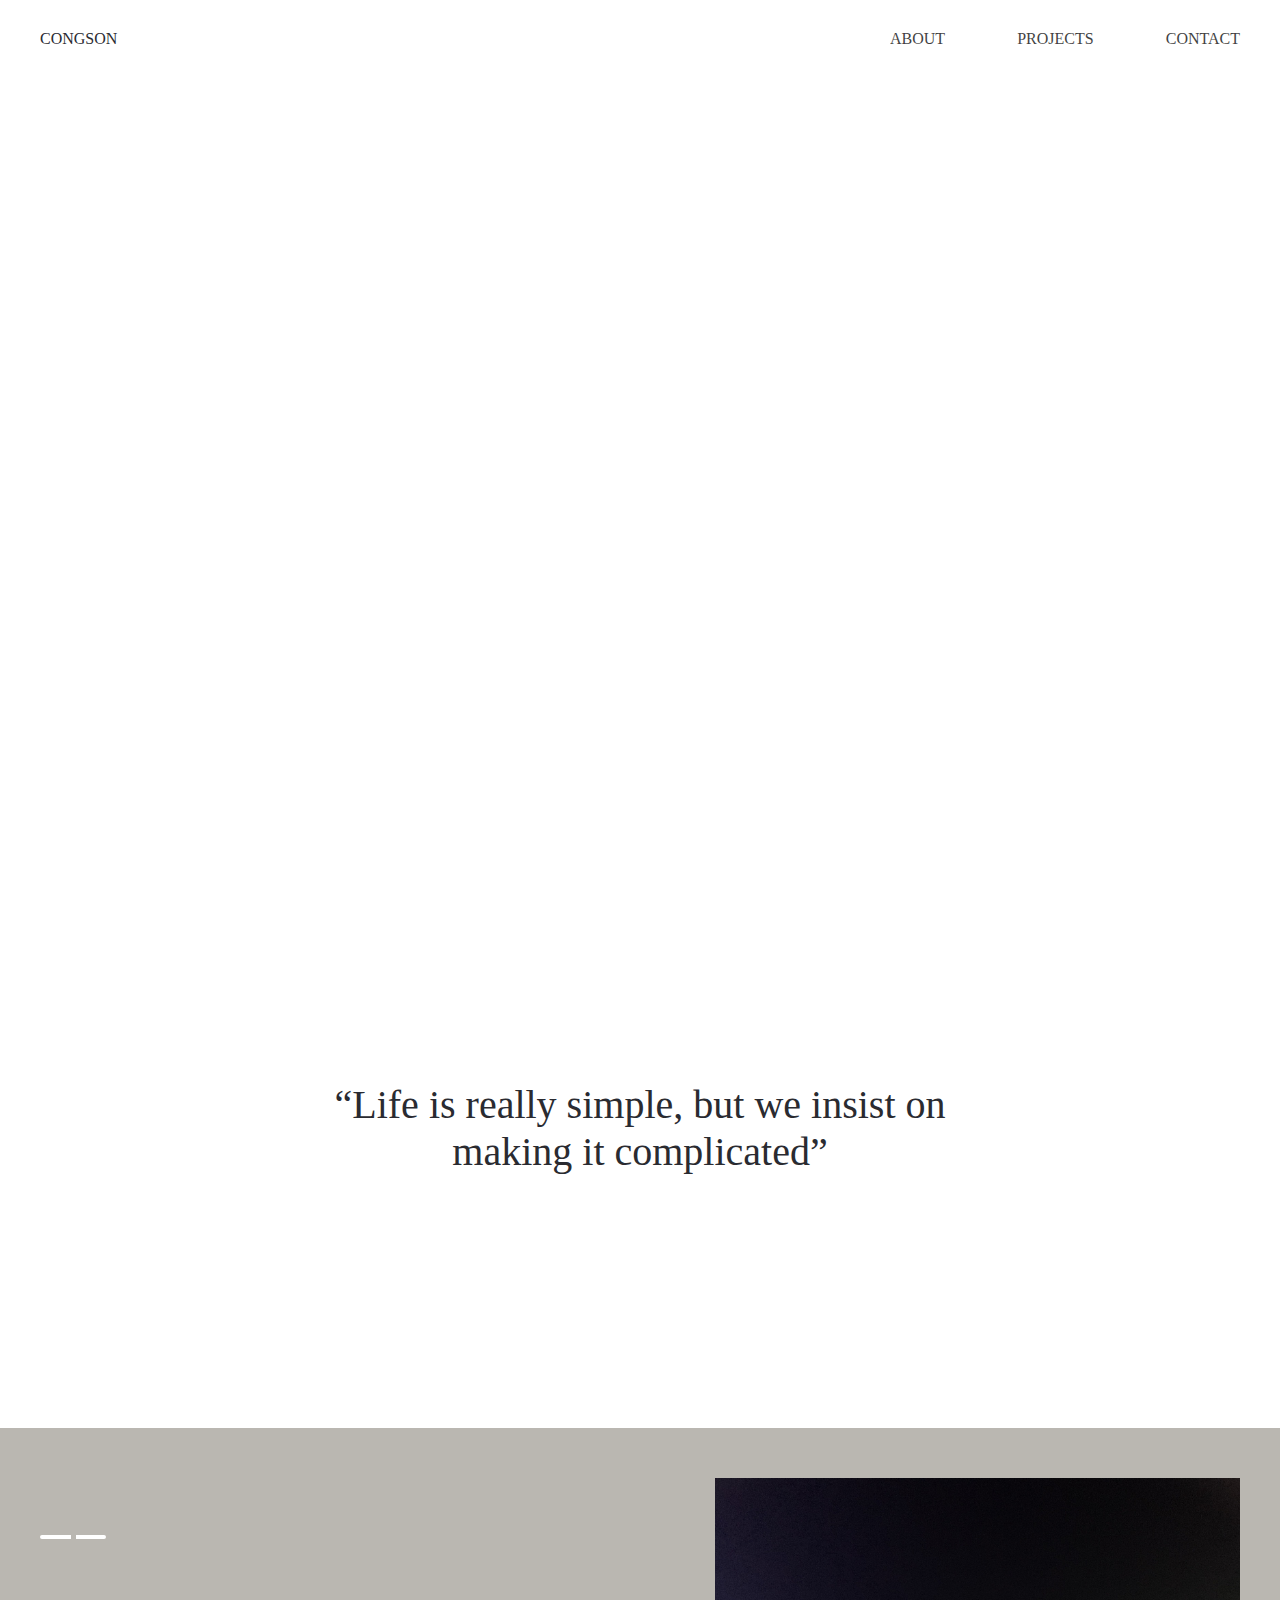
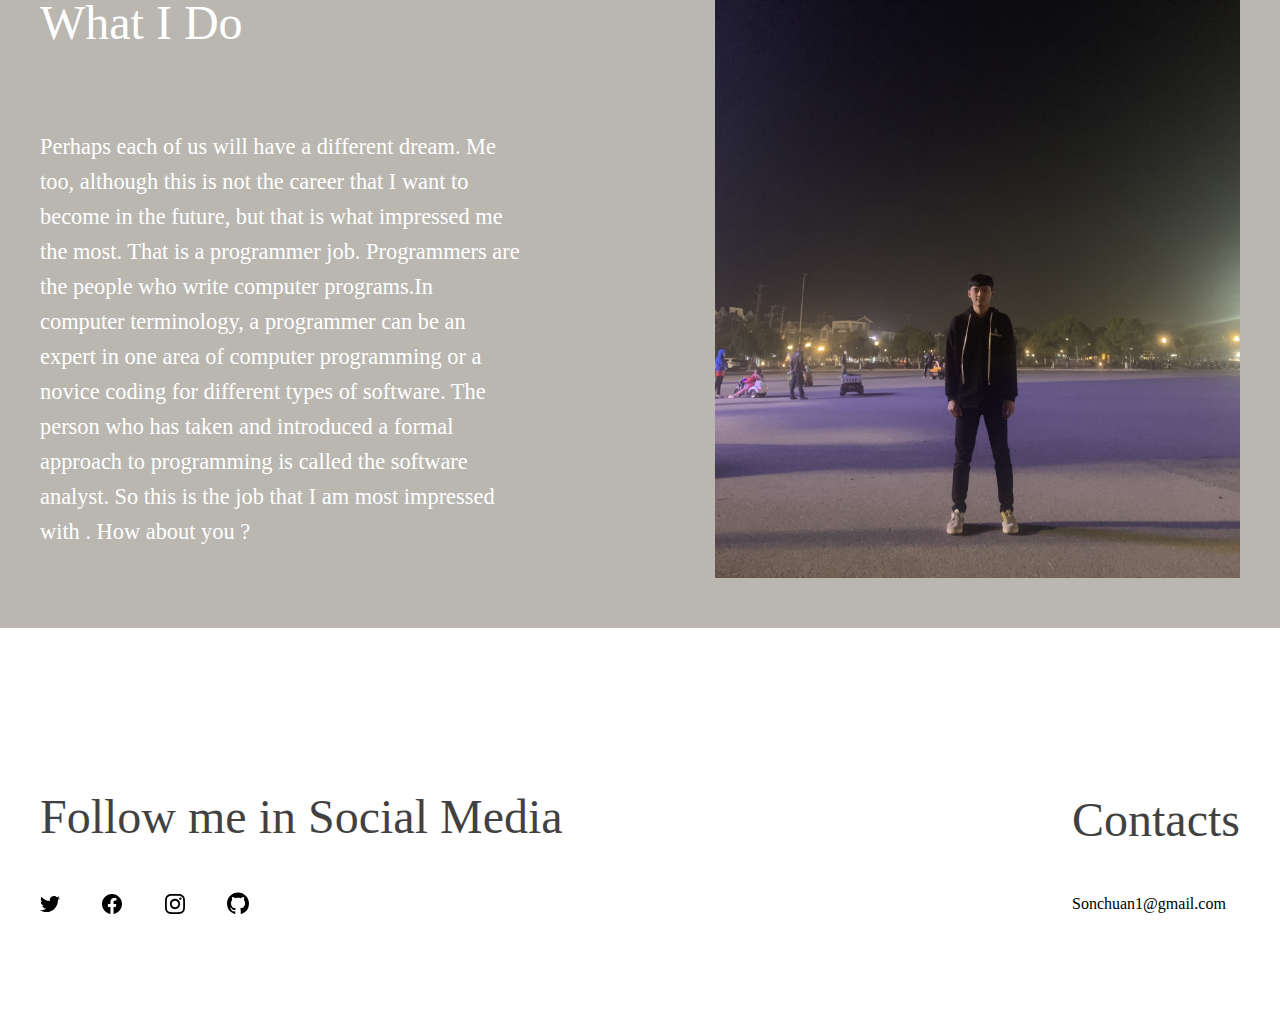
<file: index.html>
<!DOCTYPE html>
<html lang="en">
<head>
    <meta charset="UTF-8">
    <meta name="viewport" content="width=device-width, initial-scale=1.0">
    <title>PROFILE CỦA TAO</title>
    <link rel="stylesheet" href="https://cdnjs.cloudflare.com/ajax/libs/font-awesome/6.4.0/css/all.min.css" integrity="sha512-iecdLmaskl7CVkqkXNQ/ZH/XLlvWZOJyj7Yy7tcenmpD1ypASozpmT/E0iPtmFIB46ZmdtAc9eNBvH0H/ZpiBw==" crossorigin="anonymous" referrerpolicy="no-referrer" />
    <link rel="stylesheet" href="https://cdnjs.cloudflare.com/ajax/libs/font-awesome/6.4.0/css/all.min.css" integrity="sha512-iecdLmaskl7CVkqkXNQ/ZH/XLlvWZOJyj7Yy7tcenmpD1ypASozpmT/E0iPtmFIB46ZmdtAc9eNBvH0H/ZpiBw==" crossorigin="anonymous" referrerpolicy="no-referrer" />
    <link rel="stylesheet" href="./Acess/main.css">
    <link rel="preconnect" href="https://fonts.googleapis.com">
    <link rel="preconnect" href="https://fonts.gstatic.com" crossorigin>
    <link href="https://fonts.googleapis.com/css2?family=JetBrains+Mono:ital,wght@1,200&family=Playfair+Display&family=Roboto:wght@300;400;500;700&display=swap" rel="stylesheet">
</head>
<body>
    <header>
        <nav class="head_nav">
           <div class="grid">
            <div class="head_nav-list">
                <div class="head_nav-list--logo">
                    <a class="congson" href="/index.html">CONGSON</a>
                </div>
                <div class="head_nav-list--information hide-on-moble">
                    <span class="head_information-item">
                        <a href="/page/layout1.html" class="head_information-link">ABOUT</a>
                    </span>
                    <span class="head_information-item">
                        <a href="/page/layout1.html" class="head_information-link">PROJECTS</a>
                    </span>
                    <span class="head_information-item">
                        <a href="/page/layout1.html" class="head_information-link">CONTACT</a>
                    </span>
                </div>
                <label for="head_nav-menu--mobile" class="head_nav-list--menu">
                    <i class="fa fa-bars" aria-hidden="true"></i>
                </label>
            </div>
           </div>
           <input type="checkbox" name="" hidden id="head_nav-menu--mobile" class="menu_list-moblie">
           <div class="head_nav-list--mobile">
                <a href="" class="head_nav--moblie-link">
                    <span class="head_nav--moblie-item">ABOUT</span>
                </a>
                <a href="" class="head_nav--moblie-link">
                    <span class="head_nav--moblie-item">PROJECTS</span>
                </a>
                <a href="" class="head_nav--moblie-link">
                    <span class="head_nav--moblie-item">CONTACT</span>
                </a>
           </div>
           
        </nav>
    </header>
    <div class="content">
        <div class="layoutONE">
            <div class="layoutONE_content">
                <h5 class="layoutONE_content-title">PHẠM CÔNG SƠN</h5>
                <span class="layoutONE_content-career">Developer Fontend & Student HUMG</span>
            </div>
        </div>
        <div class="layoutTWO_content">
            <p class="layoutTWO_content--item">“Life is really simple, but we insist on making it complicated”</p>
        </div>
        <div class="layoutThw_content">
            <div class="grid ds">
                <div class="d">
                    <div class="layoutThw_content-text ">
                        <div class="crossbar">
                            <div class="crossbar-item"></div>
                        </div>
                        <h3 class="layoutThw-text--title">What I Do</h3>
                        <p class="layoutThw-text--content">
                            Perhaps each of us will have a different dream. Me too, although this is not the career that I want to become in the future, but that is what impressed me the most. That is a programmer job. Programmers are the people who write computer programs.In computer terminology, a programmer can be an expert in one area of computer programming or a novice coding for different types of software. The person who has taken and introduced a formal approach to programming is called the software analyst. So this is the job that I am most impressed with . How about you ?
                        </p>
                    </div>
                    <div class="layoutThw_content-img">
                        <img class="layoutThw_content-img-content" src="./img/324590559_567203798633377_7098516496622213523_n.jpg" alt="">
                    </div>
                </div>
            </div>
        </div>
    </div>
    
    <footer class="footer">
        <div class="grid ds">
            <div class="footer_content">
                <div class="footer_content-left">
                    <h3 class="footer-left--title">Follow me in Social Media</h3>
                    <div class="footer-left--info">
                        <svg class="infologo" width="20" height="24" viewBox="0 0 24 24" fill="none" xmlns="http://www.w3.org/2000/svg"><path d="M21.5331 7.11165C21.5483 7.32484 21.5483 7.53807 21.5483 7.75126C21.5483 14.2538 16.5991 21.7462 7.55333 21.7462C4.7665 21.7462 2.17768 20.9391 0 19.5381C0.395955 19.5838 0.776628 19.599 1.18782 19.599C3.48728 19.599 5.60407 18.8224 7.29444 17.4975C5.13199 17.4518 3.31979 16.0356 2.69542 14.0863C3.00001 14.132 3.30456 14.1624 3.62439 14.1624C4.066 14.1624 4.50766 14.1015 4.9188 13.9949C2.66499 13.538 0.974582 11.5584 0.974582 9.1675V9.10661C1.62938 9.47209 2.39087 9.70052 3.19792 9.73094C1.87304 8.84767 1.00505 7.34007 1.00505 5.63447C1.00505 4.72078 1.24866 3.88321 1.67508 3.15224C4.09642 6.13702 7.73605 8.08623 11.8172 8.29946C11.7411 7.93398 11.6954 7.55331 11.6954 7.17259C11.6954 4.46189 13.8883 2.25378 16.6142 2.25378C18.0304 2.25378 19.3096 2.84769 20.2081 3.80709C21.3198 3.5939 22.3858 3.18271 23.33 2.61927C22.9644 3.76143 22.1878 4.72082 21.1675 5.32992C22.1574 5.22337 23.1168 4.9492 24 4.56853C23.3301 5.54311 22.4924 6.4111 21.5331 7.11165Z" fill="currentColor"></path></svg>
                        <svg class="infologo" width="20" height="24" viewBox="0 0 24 24" fill="none" xmlns="http://www.w3.org/2000/svg"><path d="M24 12.0726C24 5.44354 18.629 0.0725708 12 0.0725708C5.37097 0.0725708 0 5.44354 0 12.0726C0 18.0619 4.38823 23.0264 10.125 23.9274V15.5414H7.07661V12.0726H10.125V9.4287C10.125 6.42144 11.9153 4.76031 14.6574 4.76031C15.9706 4.76031 17.3439 4.99451 17.3439 4.99451V7.94612H15.8303C14.34 7.94612 13.875 8.87128 13.875 9.82015V12.0726H17.2031L16.6708 15.5414H13.875V23.9274C19.6118 23.0264 24 18.0619 24 12.0726Z" fill="currentColor"></path></svg>
                        <svg class="infologo" width="20" height="24" viewBox="0 0 24 24" fill="none" xmlns="http://www.w3.org/2000/svg"><path d="M12.0027 5.84808C8.59743 5.84808 5.85075 8.59477 5.85075 12C5.85075 15.4053 8.59743 18.1519 12.0027 18.1519C15.4079 18.1519 18.1546 15.4053 18.1546 12C18.1546 8.59477 15.4079 5.84808 12.0027 5.84808ZM12.0027 15.9996C9.80212 15.9996 8.00312 14.2059 8.00312 12C8.00312 9.7941 9.79677 8.00046 12.0027 8.00046C14.2086 8.00046 16.0022 9.7941 16.0022 12C16.0022 14.2059 14.2032 15.9996 12.0027 15.9996ZM19.8412 5.59644C19.8412 6.39421 19.1987 7.03135 18.4062 7.03135C17.6085 7.03135 16.9713 6.38885 16.9713 5.59644C16.9713 4.80402 17.6138 4.16153 18.4062 4.16153C19.1987 4.16153 19.8412 4.80402 19.8412 5.59644ZM23.9157 7.05277C23.8247 5.13063 23.3856 3.42801 21.9775 2.02522C20.5747 0.622429 18.8721 0.183388 16.9499 0.0870135C14.9689 -0.0254238 9.03112 -0.0254238 7.05008 0.0870135C5.1333 0.178034 3.43068 0.617075 2.02253 2.01986C0.614389 3.42265 0.180703 5.12527 0.0843279 7.04742C-0.0281093 9.02845 -0.0281093 14.9662 0.0843279 16.9472C0.175349 18.8694 0.614389 20.572 2.02253 21.9748C3.43068 23.3776 5.12794 23.8166 7.05008 23.913C9.03112 24.0254 14.9689 24.0254 16.9499 23.913C18.8721 23.822 20.5747 23.3829 21.9775 21.9748C23.3803 20.572 23.8193 18.8694 23.9157 16.9472C24.0281 14.9662 24.0281 9.03381 23.9157 7.05277ZM21.3564 19.0728C20.9388 20.1223 20.1303 20.9307 19.0755 21.3537C17.496 21.9802 13.7481 21.8356 12.0027 21.8356C10.2572 21.8356 6.50396 21.9748 4.92984 21.3537C3.88042 20.9361 3.07195 20.1276 2.64897 19.0728C2.02253 17.4934 2.16709 13.7455 2.16709 12C2.16709 10.2546 2.02789 6.50129 2.64897 4.92717C3.06659 3.87776 3.87507 3.06928 4.92984 2.6463C6.50931 2.01986 10.2572 2.16443 12.0027 2.16443C13.7481 2.16443 17.5014 2.02522 19.0755 2.6463C20.1249 3.06392 20.9334 3.8724 21.3564 4.92717C21.9828 6.50665 21.8383 10.2546 21.8383 12C21.8383 13.7455 21.9828 17.4987 21.3564 19.0728Z" fill="currentColor"></path></svg>
                        <svg class="infologo" height="23" aria-hidden="true" viewBox="0 0 16 16" version="1.1" width="22" data-view-component="true" class="octicon octicon-mark-github v-align-middle color-fg-default">
                            <path d="M8 0c4.42 0 8 3.58 8 8a8.013 8.013 0 0 1-5.45 7.59c-.4.08-.55-.17-.55-.38 0-.27.01-1.13.01-2.2 0-.75-.25-1.23-.54-1.48 1.78-.2 3.65-.88 3.65-3.95 0-.88-.31-1.59-.82-2.15.08-.2.36-1.02-.08-2.12 0 0-.67-.22-2.2.82-.64-.18-1.32-.27-2-.27-.68 0-1.36.09-2 .27-1.53-1.03-2.2-.82-2.2-.82-.44 1.1-.16 1.92-.08 2.12-.51.56-.82 1.28-.82 2.15 0 3.06 1.86 3.75 3.64 3.95-.23.2-.44.55-.51 1.07-.46.21-1.61.55-2.33-.66-.15-.24-.6-.83-1.23-.82-.67.01-.27.38.01.53.34.19.73.9.82 1.13.16.45.68 1.31 2.69.94 0 .67.01 1.3.01 1.49 0 .21-.15.45-.55.38A7.995 7.995 0 0 1 0 8c0-4.42 3.58-8 8-8Z"></path>
                        </svg>
                    </div>
                    <div class="footer_content-mobile footer-mobile">
                        <h4 class="footer-right--title">Contacts</h4>
                        <span class="footer-right--gmail">Sonchuan1@gmail.com</span>
                        <!-- <span class="footer-right--gmailstudent">2121050868@student.humg.edu.vn</span> -->
                    </div>
                </div>
                <div class="footer_content-right">
                    <h4 class="footer-right--title">Contacts</h4>
                    <span class="footer-right--gmail">Sonchuan1@gmail.com</span>
                    
                </div>
            </div>
        </div>
    </footer>
</body>
</html>
</file>
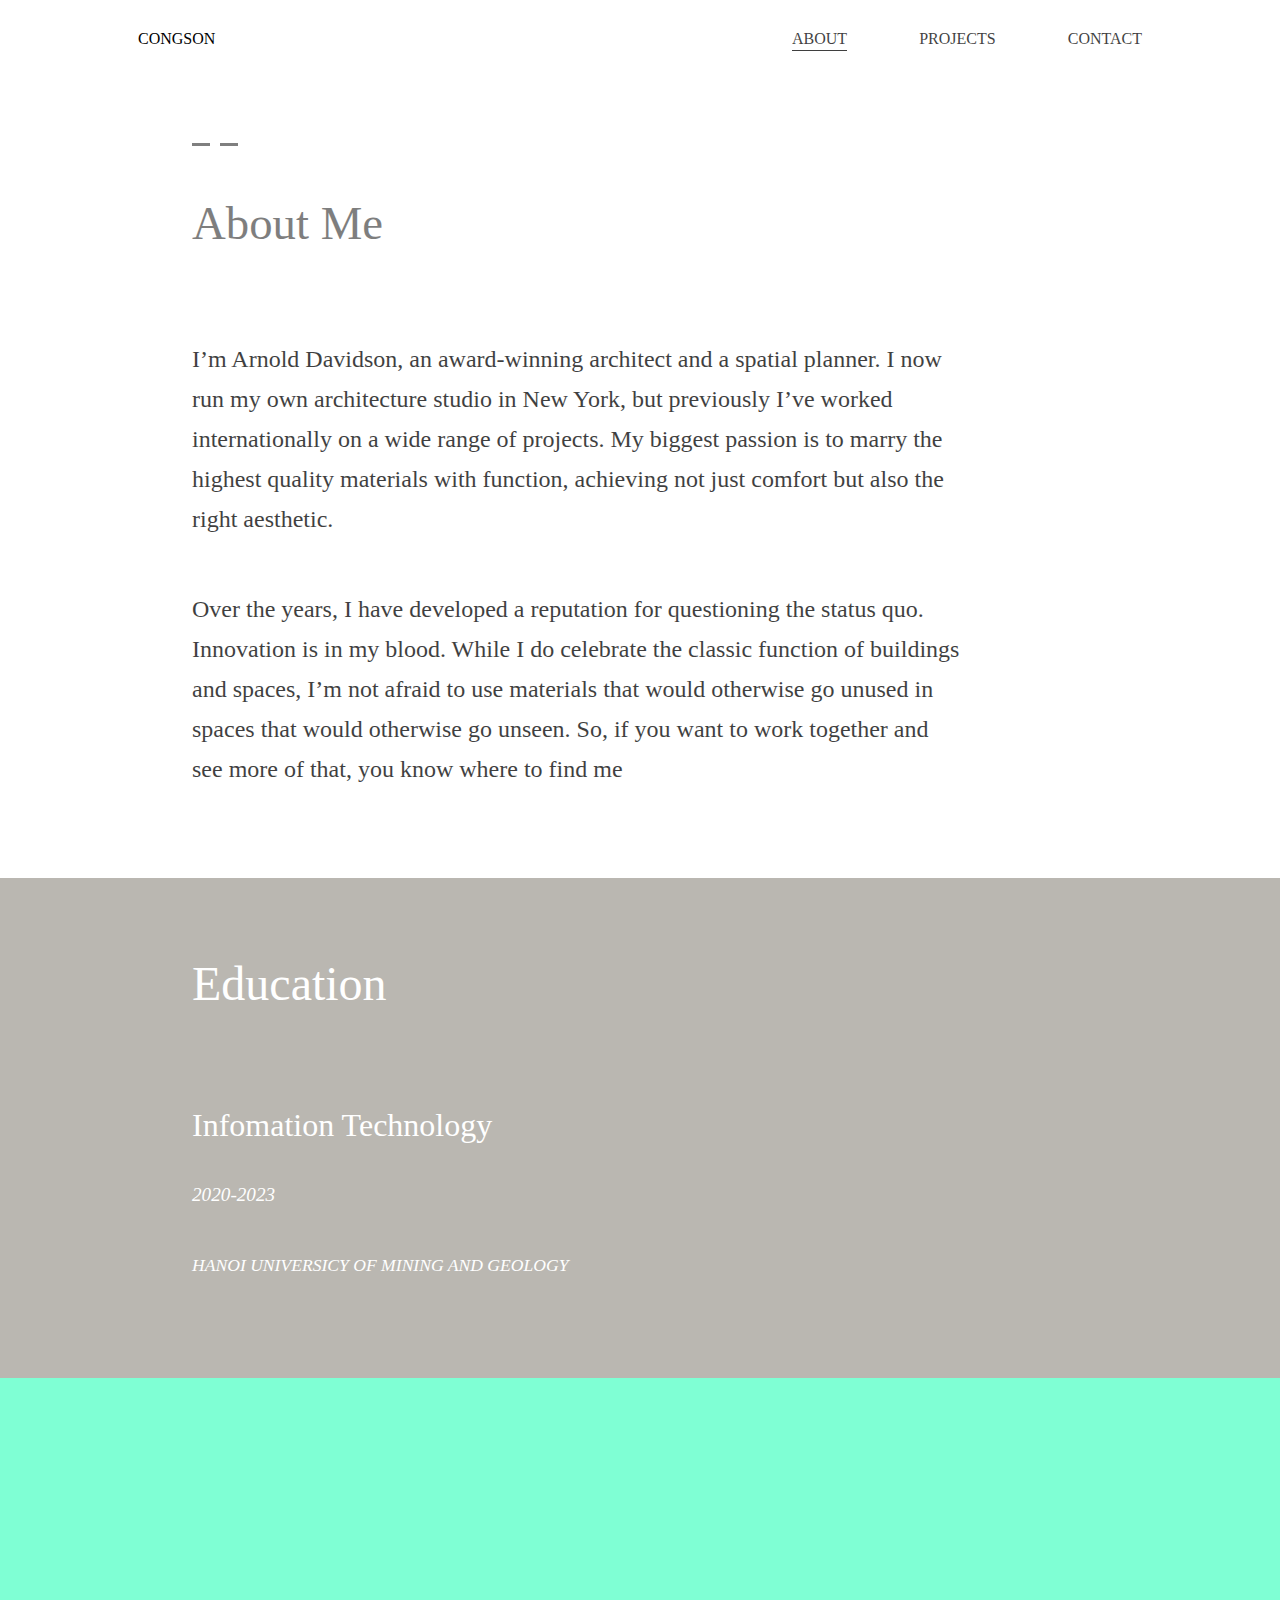
<file: page/layout1.html>
<!DOCTYPE html>
<html lang="en">
<head>
    <meta charset="UTF-8">
    <meta name="viewport" content="width=device-width, initial-scale=1.0">
    <title>PROFILE CỦA TAO</title>
    <link rel="stylesheet" href="/Acess/layout1.css">
    <link rel="stylesheet" href="https://cdnjs.cloudflare.com/ajax/libs/font-awesome/6.4.0/css/all.min.css" integrity="sha512-iecdLmaskl7CVkqkXNQ/ZH/XLlvWZOJyj7Yy7tcenmpD1ypASozpmT/E0iPtmFIB46ZmdtAc9eNBvH0H/ZpiBw==" crossorigin="anonymous" referrerpolicy="no-referrer" />
    
</head>
<body>
    <header>
        <div class="header">
            <nav class="header_nav">
                <div class="head_nav-Logo">
                    <a href="/index.html" class="header_nav--link">CONGSON</a>
                </div>
                <div class="header_nav-info">
                    <div class="header_nav-info--About">
                        <a href="" class="header_nav--link main">ABOUT</a>
                    </div>
                    <div class="header_nav-info--Project">
                        <a href=""class="header_nav--link">PROJECTS</a>
                    </div>
                    <div class="header_nav-info--Contact">
                        <a href=""class="header_nav--link">CONTACT</a>
                    </div>
                </div>
            </nav>
        </div>
        
    </header>
    <div class="content">
        <div class="content_AboutMe">
            <div class="content_AboutMe--title">
                <div class="crossbar">
                    <div class="crossbar-item"></div>
                </div>
                <h3>About Me</h3>
            </div>
            <div class="content_AboutMe--content">
                <p class="content_AboutMe--textone">I’m Arnold Davidson, an award-winning architect and a spatial planner. I now run my own architecture studio in New York, but previously I’ve worked internationally on a wide range of projects. My biggest passion is to marry the highest quality materials with function, achieving not just comfort but also the right aesthetic. </p>
                <p class="content_AboutMe--textthw">Over the years, I have developed a reputation for questioning the status quo. Innovation is in my blood. While I do celebrate the classic function of buildings and spaces, I’m not afraid to use materials that would otherwise go unused in spaces that would otherwise go unseen. So, if you want to work together and see more of that, you know where to find me</p>
            </div>
            
        </div>
        <div class="content_Education">
            <div class="content_Education--title">
                <h3>Education</h3>
            </div>
            <div class="content_Education--content">
                <h4>Infomation Technology</h4>
                <span class="content_content-year">2020-2023</span>
                <span class="content_content-Univarsity">HANOI UNIVERSICY OF MINING AND GEOLOGY</span>
            </div>
        </div>
        <div class="content_Hobby"></div>
    </div>
</body>
</html>
</file>
<file: Acess/main.css>
body{
    margin: 0;
    box-sizing: border-box;
}
@font-face {
    font-family: font-text;
    src: url(/fontsite/BASKE1.ttf);
}
.head_information-link{
    text-decoration: none;
    padding-bottom: 3px;
    color: black;
}
.head_information-link:hover{
    border-bottom: 1px solid black;
}
ul{
    padding: 0;
    margin: 0;
}
.grid{
    width: 1200px;
    max-width: 100%;
    margin:auto;
}
.congson{
    color: #2a2b31;
    text-decoration: none;
}
.about{
    color: black;
    text-decoration: none;
    padding-bottom: 5px;
}
.head_nav-list--menu{
    font-size: 1.5rem;
    display: none;
}
.about:hover{
    border-bottom: 2px solid red;
}
.head_nav-list{
    display: flex;
    justify-content: space-between;
    align-items: center;
    padding: 30px 0;
}
.head_nav-list--information{
    display: flex;
    justify-content: space-between;
    font-family: 'font-text';
    opacity: 0.75;
    width: 350px;
}

.layoutONE{
    background-image:url(https://assets.zyrosite.com/mxBxwkva05T5Kp9Z/ricardo-gomez-angel-qEHGOtWAwK0-unsplash.jpg);
    height: 750px;
    width: 100%;
    background-size: cover;
    background-repeat: no-repeat;
    position: relative;
    text-align: center;
}
.layoutONE_content-title{
    margin: 50px 0;
    font-size: calc(4.5rem);
    font-family: 'font-text';
}
.layoutTWO_content--item{
    margin: 0;
    position: absolute;
    color: #2a2b31;
    font-family: 'font-text';
    font-size: 2.5rem;
    top:calc(50%);
    left: calc(50%);
    transform: translate(-50%,-50%);
}
.layoutTWO_content{
    background-color: #fff;
    height: 600px;
    /* min-height: 400px; */
    width: 100%;
    text-align: center;
    position: relative;
}
.layoutThw_content-img-content{
    width: 100%;
    height: 100%;
}
.layoutThw-text--title{
    margin: 0;
    font-weight: 200;
    font-family: 'font-text';
    font-size: 3rem;
}
.crossbar{
    width: 13%;
    position: relative;
    margin-top: 50px;
    border: 2px solid #fff;
    border-radius: 2px;
}
.crossbar-item{
    position: absolute;
    top: -2px;
    right: 45%;
    width: 5px;
    height: 5px;
    background-color: #bab7b1;
}
.layoutThw_content-img{
    max-width: 550px;
    height: 700px;
    object-fit: cover;
}
.layoutThw_content{
    background-color: #bab7b1;
    height: 800px;
    /* width: 100%; */
}
.layoutThw_content-text{
    width: 40%;
    height: 100%;
    display: flex;
    flex-direction: column;
    justify-content: space-evenly;
}
.layoutONE_content-career{
    font-size: 1.5rem;
}
.ds{
    display: flex;
    align-self: center;
    height: 100%;
}
.layoutThw-text--content{
    line-height: 35px;
    font-family: 'font-text';
    font-size: 1.4rem;
}
.d{
    height: 100%;
    display: flex;
    justify-content: space-between;
    align-items: center;
    color: #fff;
    /* transform: translate(50%,50%); */
}
.layoutONE_content{
    color: white;
    position: absolute;
    top:calc(50%);
    left: calc(50%);
    transform: translate(-50%,-50%);
}
.footer{
    background-color: #fff;
    width: 100%;
    height: 400px;
    /* text-align: center; */
}
.footer-left--info{
    width: 40%;
    display: flex;
    justify-content: space-between;
}
.footer-left--title{
    font-size: 3rem;
    font-weight: 200;
    opacity: 0.74;
}
.footer-right--title{
    font-size: 3rem;
    font-weight: 200;
    opacity: 0.74;
    margin: 48px 0;
}
.footer_content{
    display: flex;
    width: 100%;
    font-family: 'font-text';
    justify-content: space-between;
    align-items: center;
}
.footer-mobile{
    display:none;
}
.head_nav{
    position: relative;
}
.head_nav-list--mobile{
    position: absolute;
    z-index: 10;
    width: 100%;
    display: flex;
    display: none;
    flex-direction: column;
    text-align: end;
    padding: 15px;
    animation: fapemenu linear 0.2s;
    box-sizing: border-box;
    background-color: #fff;
}
.menu_list-moblie:checked ~ .head_nav-list--mobile{
    display: flex ;
}
.head_nav--moblie-link{
    color: black;
    font-family: 'font-text';
    text-decoration: none;
}
.head_nav--moblie-item:hover{
    border-bottom: 2px solid black;
}
.head_nav--moblie-item{
    line-height: 35px;
    font-family: 'font-text';
    padding-bottom: 5px;
    cursor: pointer;
    opacity: 0.75;
}
@media(max-width: 1023px) {
    .hide-on-mobile-tablet{
        display: none;
    }
    .layoutONE{
        height: 500px;
    }
    .layoutONE_content-title{
        font-size: 3rem;
    }
}
@media (width:768px) {
    .layoutONE_content-title{
        width: 500px;
    }
    .layoutThw_content-img{
        width: 400px !important;
        height: 550px !important;
    }
    .layoutThw_content-text {
        /* width: 730px; */
        margin-bottom:  0;
        margin-top: 15px;
        justify-content: center;
        /* display: block; */
    }
    .layoutThw-text--title{
        margin-top: 20px;
    }
    .layoutThw-text--content{
        margin-top: 15px !important;
    }
    .crossbar{
        margin-top: 10px;
    }
    .layoutThw_content{
        height: 800px;
    }
    .footer-left--info{
        width: 50%;
    }
    .footer-right--title{
        margin: 32px 0;
    }
}
@media (min-width:740px) and (max-width:1024px) {
    .hide-on-tablet{
        display: none;
    }
    .head_nav{
        padding-left: 15px;
        padding-right: 15px;
    }
    .layoutThw_content{
        padding: 0 15px;
    }
    .footer_content{
        padding: 0 15px;
    }
    .layoutThw_content-img{
        height: 600px;
        width: 450px;
    }
    .footer-left--title,.footer-right--title{
        font-size: 2rem;
        margin: 32px 0;
    }
    .layoutThw_content-text {
        margin-bottom: 30px;
    }
    .layoutONE_content-title{
        margin-top: 0;
    }
    .layoutTWO_content{
        height: 500px;
        /* background-color: aqua; */
    }
    .layoutONE{
        height: 550px;
    }
    .layoutThw-text--content{
        margin-top: 0;
    }
    .footer{
        height: 250px;
    }
}
@media (max-width:739px) {
    .hide-on-moble{
        display: none;
    }
    .head_nav-list--menu{
        display: block;
        cursor: pointer;
    }
    .layoutONE_content-title{
        font-size: 3rem;
        width: 400px;
    }
    .layoutTWO_content{
        height: 333px;
    }
    .layoutThw_content-text {
        width: auto;
        max-width: 400px;
        display: block;
        margin-top: 40px;
        margin-left: 20px;
        margin-right: 13px;
        padding-right: 25px;
        box-sizing: border-box;
    }
    .layoutThw-text--content{
        /* padding-left: 10px; */
    }
    .head_nav-list{
        padding: 30px 15px;
    }
    .crossbar{
        margin: 25px 0;
    }
    .d{
        flex-direction: column;
        align-items: center;
        width: 100%;
    }
    .layoutThw-text--title{
        font-size: 2.5rem;
    }
    .layoutThw_content-img{
        width: 90%;
        max-width: 390px;
        height: auto;
        margin-bottom: 40px;
    }
    .layoutThw_content{
        height: unset;
    }
    .layoutONE{
        height: 500px;
    }
    .footer_content{
        flex-direction: column;
        align-items: center;
        width: 100%;
        justify-content: space-evenly;
        /* padding: 0 20px; */
    }
    .footer-left--title{
        margin-top: 25px;
        margin-bottom: 25px;
        font-size: 2.2rem;
    }
    .footer-right--title{
        font-size: 2.2rem;
        margin-top: 35px;
        margin-bottom: 25px;
    }
    .footer_content-left{
        width: 90%;
    }
    .footer{
        height: 350px;
    }
    .infologo{
        width: 19px;
    }
    .footer_content-left{
        box-sizing: border-box;
        max-width: 390px;
        display: block;
        height: 300px;
    }
    .footer-mobile{
        display: block;
        margin-top: 30px;
    }
    .footer_content-right{
        display: none;
    }
    .layoutTWO_content--item{
        width: 300px;
    }
    .footer-right--gmail{
        font-size: 1.1rem;
    }
    .layoutONE_content-career{
        font-size: 1.2rem;
    }
} 
@keyframes fapemenu {
    from{
        transform: translateY(-27%);
    }
}
</file>
<file: Acess/layout1.css>
body{
    margin: 0;
    padding: 0;
    box-sizing: border-box;
    font-family: 'font-text';
    /* font-family: Arial, Helvetica, sans-serif; */
}
@font-face {
    font-family: font-text;
    src: url(/fontsite/BASKE1.ttf);
}
h3{
    margin: 0;
}
.header_nav{
    display: flex;
    justify-content: space-between;
    align-items: center;
    padding: 30px 138px;
}
.header_nav-info{
    display: flex;
    justify-content: space-between;
    opacity: 0.75;
    width: 350px;
}
.main{
    border-bottom: 1px solid black;
    padding-bottom: 3px;
}
.header_nav--link{
    text-decoration: none;
    color: black;
}
.content{
    background-color: #fff;
    width: 100%;
    height: 800px;
}
.content_AboutMe{
    height: 100%;
    padding-left: 15%;
    padding-right: 25%;
    display: flex;
    flex-direction: column;
    justify-content: space-evenly;
}
.content_AboutMe--title{
    font-size: 2.5rem;
}
.content_AboutMe--title h3{
    font-weight: 100;
    margin-top: 50px;
    opacity: 0.5;
}
.crossbar{
    width: 6%;
    position: relative;
    border-bottom: 3px solid #7f7f7f ;
}
.crossbar-item{
    position: absolute;
    left: 40%;
    background-color: #fff;
    height: 3px;
    width: 10px;
}
.content_AboutMe--content{
    font-size: 1.5rem;
    font-weight: 1;
    line-height: 40px;
    opacity: 0.75;
}
.content_AboutMe--textone{
    margin-bottom: 50px;
}
.content_Education{
    padding-left: 15%;
    display: flex;
    flex-direction: column;
    justify-content: space-evenly;
    background-color: #bab7b1 ;
    width: 100%;
    height: 500px;
}
.content_Education--title h3{
    font-size: 3rem;
    font-weight: 100;
    color: #fff;
}
.content_Education--content{
    color: #fff;
    display: flex;
    flex-direction: column;
    line-height: 70px;
}
.content_Education--content h4{
    margin: 0;
    font-weight: 100;
    font-size: 2rem;
}
.content_Education--content .content_content-year{
    font-size: 1.2rem;
    font-style: oblique;
}
.content_content-Univarsity{
    font-size: 1.1rem;
    font-style: italic;
}
.content_Hobby{
    background-color: aquamarine;
    width: 100%;
    height: 300px;
}
</file>
